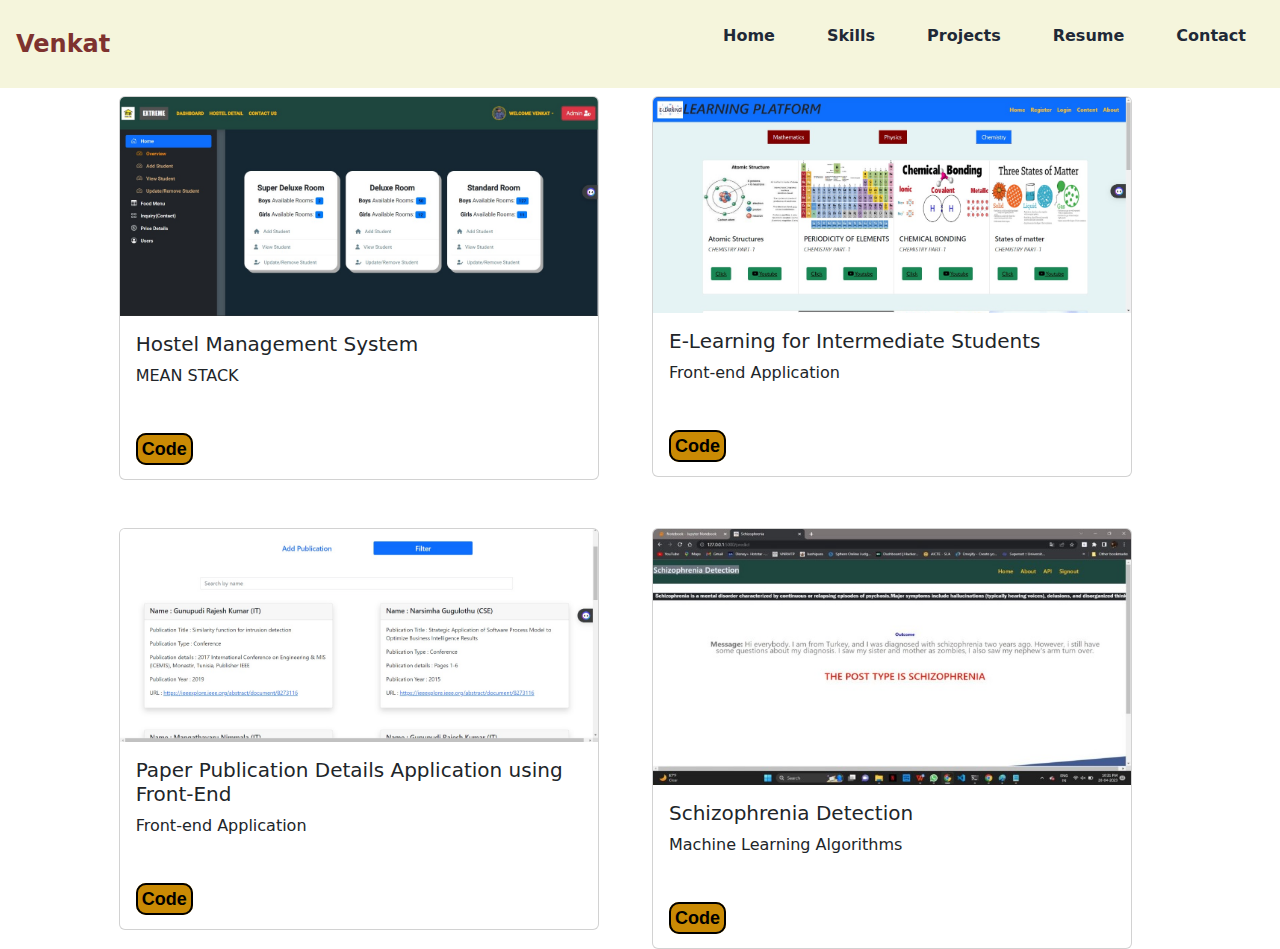
<file: project.html>
<!DOCTYPE html>
<html lang="en">
<head>
    <meta charset="UTF-8">
    <meta name="viewport" content="width=device-width, initial-scale=1.0">
    <title>Venkat Vadlakonda</title>
    <link rel="shortcut icon" href="assets/profile.jpg" type="image/x-icon">
    <link rel="stylesheet" href="style.css">
    <link rel="stylesheet" href="https://cdnjs.cloudflare.com/ajax/libs/font-awesome/6.5.2/css/all.min.css">
    <link href="https://cdn.jsdelivr.net/npm/bootstrap@5.3.0/dist/css/bootstrap.min.css" rel="stylesheet"> 
    <link href="https://cdn.jsdelivr.net/npm/bootstrap@5.3.3/dist/css/bootstrap.min.css" rel="stylesheet" integrity="sha384-QWTKZyjpPEjISv5WaRU9OFeRpok6YctnYmDr5pNlyT2bRjXh0JMhjY6hW+ALEwIH" crossorigin="anonymous"> 
    
</head>
<body>
    <nav class="fixed top">
        <div class="nav__content">
          <div class="logo"><a href="index.html">Venkat</a></div>
          
          <label for="check" class="checkbox">
            <i class="ri-menu-line"></i>
          </label>
          <input type="checkbox" name="check" id="check" />
          <ul>
            <li><a href="index.html">Home</a></li>
            <li><a href="skill.html">Skills</a></li>
            <li><a href="project.html">Projects</a></li>
            <li><a href="resume.html">Resume</a></li>
            <li><a href="index.html">Contact</a></li>
          </ul>
        </div>
      </nav>
    <div class="container-fluid">
        <div class="row justify-content-center">
            <div class="col-md-10 col-sm-10">
                <div class="row row-cols-1 row-cols-sm-2 mt-5">
                    <!--card 1-->
                    
                    <div class="col mt-5">
                        
                        <div class="card " style="width: 30rem;">
                            <img src="assets\pic-1.jpg" class="card-img-top" alt="..." >
                            <div class="card-body">
                              <h5 class="card-title">Hostel Management System</h5>
                              <p>MEAN STACK</p>
                              
                            </div>
                            
                            <div class="card-body">
                                <a id="v" href="https://github.com/Venkat135-sys/HostelManagementSystem.git" >Code</a>
                            </div>
                          </div>
                    </div>

                    <div class="col mt-5">
                        <div class="card" style="width: 30rem;">
                            <img src="assets/pic-2.jpg" class="card-img-top" alt="..." >
                            <div class="card-body">
                              <h5 class="card-title">E-Learning for Intermediate Students</h5>
                              <p>Front-end Application</p>
                            </div>
                            
                            <div class="card-body">
                                <a id="v" href="https://github.com/Venkat135-sys/E-learning.git" >Code</a>
                            </div>
                          </div>
                    </div>

                    <div class="col mt-5">
                        <div class="card" style="width: 30rem;">
                            <img src="assets/pic-3.jpg" class="card-img-top" alt="...">
                            <div class="card-body">
                              <h5 class="card-title">Paper Publication Details Application using Front-End</h5>
                              <p>Front-end Application</p>
                            </div>
                            
                            <div class="card-body">
                                <a id="v" href="https://github.com/Venkat135-sys/AddPublicationsApp.git" >Code</a>
                            </div>
                          </div>
                    </div>


                    <div class="col mt-5">
                        <div class="card" style="width: 30rem;">
                            <img src="assets/pic-4.jpg" class="card-img-top" alt="...">
                            <div class="card-body">
                              <h5 class="card-title">Schizophrenia Detection</h5>
                              <p>Machine Learning Algorithms</p>
                            </div>
                           
                            <div class="card-body">
                                <a id="v" href="https://github.com/Venkat135-sys/Schizophrenia-Detection-Using-Machine-Learning-Approach.git" >Code</a>
                            </div>
                          </div>
                    </div>
                </div>    
            </div>
        </div>
    </div>



    <script src="https://cdn.jsdelivr.net/npm/bootstrap@5.3.0/dist/js/bootstrap.bundle.min.js"></script>
    <script src="https://cdn.jsdelivr.net/npm/bootstrap@5.3.3/dist/js/bootstrap.bundle.min.js" integrity="sha384-YvpcrYf0tY3lHB60NNkmXc5s9fDVZLESaAA55NDzOxhy9GkcIdslK1eN7N6jIeHz" crossorigin="anonymous"></script>
</body>
</html>
</file>
<file: style.css>
@import url("https://fonts.googleapis.com/css2?family=Poppins:wght@400;600;700&display=swap");

:root {
  --primary-color: #a855f7;
  --primary-color-dark: #9333ea;
  --secondary-color: #ca8a04;
  --text-dark: #1f2937;
  --text-light: #6b7280;
  --extra-light: #faf5ff;
  --max-width: 1200px;
}

* {
  padding: 0;
  margin: 0;
  box-sizing: border-box;
}

a {
  text-decoration: none;
}

body {
  font-family: "Poppins", sans-serif;
}

nav {
  width: 100%;
  position: fixed;
  top: 0;
  left: 0;
  background-color:	#f5f5dc;
  z-index: 99;
}



.nav__content {
  /* max-width: var(--max-width); */
  /* margin: auto; */
  padding: 1.5rem 1rem;
  display: flex;
  align-items: center;
  justify-content: space-between;
}
.logo{
  color: goldenrod;
}
nav .logo a {
  font-size: 1.5rem;
  font-weight: 600;
  color:	#7e322f;
  transition: 0.3s;
  text-decoration: none;
}
nav .logo a:hover {
  color: var(--primary-color-dark);
}

nav .checkbox {
  display: none;
}

nav input {
  display: none;
}
nav .checkbox i {
  font-size: 2rem;
  color: var(--primary-color);
  cursor: pointer;
}

ul {
  display: flex;
  align-items: center;
  gap: 1rem;
  list-style: none;
  transition: left 0.3s;
}

ul li a {
  padding: 0.5rem 1rem;
  border: 2px solid transparent;
  text-decoration: none;
  font-weight: 600;
  color: var(--text-dark);
  transition: 0.3s;
}

ul li a:hover {
  border-top-color: var(--secondary-color);
  border-bottom-color: var(--secondary-color);
  color: var(--secondary-color);
}

.section {
  background-color: #f1e8e2;
}

.section__container {
  min-height: 100vh;
  max-width: var(--max-width);
  margin: auto;
  padding: 1rem;
  display: grid;
  grid-template-columns: repeat(2, 1fr);
  gap: 4rem;
}
.image {
  display: grid;
  place-items: center;
}

.image img {
  width: min(25rem, 90%);
  border-radius: 100%;
}
.content {
  display: flex;
  flex-direction: column;
  justify-content: center;
}

.subtitle {
  letter-spacing: 2px;
  color: var(--text-light);
  font-weight: 600;
  margin-bottom: 0.5rem;
}

.title {
  font-size: 2.5rem;
  font-weight: 400;
  line-height: 3rem;
  color: var(--text-dark);
  margin-bottom: 1rem;
}

.title span {
  font-weight: 600;
}

#v{
  text-align: center;
  padding: 4px;
  border:2px solid black;
  border-radius: 10px;
  width: 20%;
  color:#ffffff;
  font-size:large;
  font-family: 'Trebuchet MS', 'Lucida Sans Unicode', 'Lucida Grande', 'Lucida Sans', Arial, sans-serif;
  font-weight: bold;
  background-color:cadetblue;
  text-decoration: none;
  background-color: #ca8a04;
  color: black;
  
}

#v:hover{
  background-color: #1f2937;
  color: #ca8a04;
}

#contact {
  display: flex;
  justify-content: center;
  flex-direction: column;
  height: 70vh;
  text-align: center;
}
.contact-info-upper-container {
  display: flex;
  justify-content: center;
  border-radius: 2rem;
  border: rgb(53, 53, 53) 0.1rem solid;
  border-color: rgb(163, 163, 163);
  background: (250, 250, 250);
  margin: 2rem auto;
  padding: 0.5rem;
}

.contact-info-container {
  display: flex;
  align-items: center;
  justify-content: center;
  gap: 0.5rem;
  margin: 1rem;
}

.contact-info-container p {
  font-size: larger;
}

i{
  color: #1f2937;
  height: 40px;
  width: 50px;
  font-size: xx-large;
  
}


footer {
  height: 26vh;
  margin: 0 1rem;
}

footer p {
  text-align: center;
}



.pdf-container {
	position:fixed;
	top: 0;
	top: 0;
	left: 0;
	right: 0;
	margin-left: auto;
	margin-right: auto;
	height: 100%;
	width: 70%;
	padding-top: 15vh;
	background-color: white;
}
#resume1:hover{
  color: rgb(90, 90, 174);
  font-weight: bold;

}
.table{
  height:fit-content;
  width: fit-content;
}
.accordion-body{
  height:fit-content;
  width: fit-content;

}




@media (width < 540px) {
  nav .checkbox {
    display: block;
  }

  ul {
    position: absolute;
    width: 100%;
    height: calc(100vh - 85px);
    left: -100%;
    top: 85px;
    background-color: var(--extra-light);
    flex-direction: column;
    justify-content: center;
    gap: 3rem;
  }

  nav #check:checked ~ ul {
    left: 0;
    
  }

  ul li a {
    font-size: 1.25rem;
  }

  .section__container {
    padding: 10rem 1rem 5rem 1rem;
    text-align: center;
    grid-template-columns: repeat(1, 1fr);
  }

  .image {
    grid-area: 1/1/2/2;
  }

  .action__btns {
    margin: auto;
  }

  .v,.table,.accordion-body{
    height: fit-content;
    width: fit-content;
    margin: auto;
  }
  #modal{
    height: fit-content;
    width: fit-content;
  }
  
  #contact{
      height: fit-content;
    }
  .contact-info-upper-container {
    flex-wrap: wrap;
  }
  .contact-info-container {
    margin: 0;
  }
  .contact-info-container p{
    font-size: 1rem;
  }
  
  footer {
    height: 40vh;
  }
  .pdf-container {
    width: 100% !important;
    height: 80vh !important;
  }
  .container-fluid,
  .container{
    height:fit-content;
    width: fit-content;
  }
  .table{
    height:fit-content;
    width: fit-content;
  }
  
}
</file>
